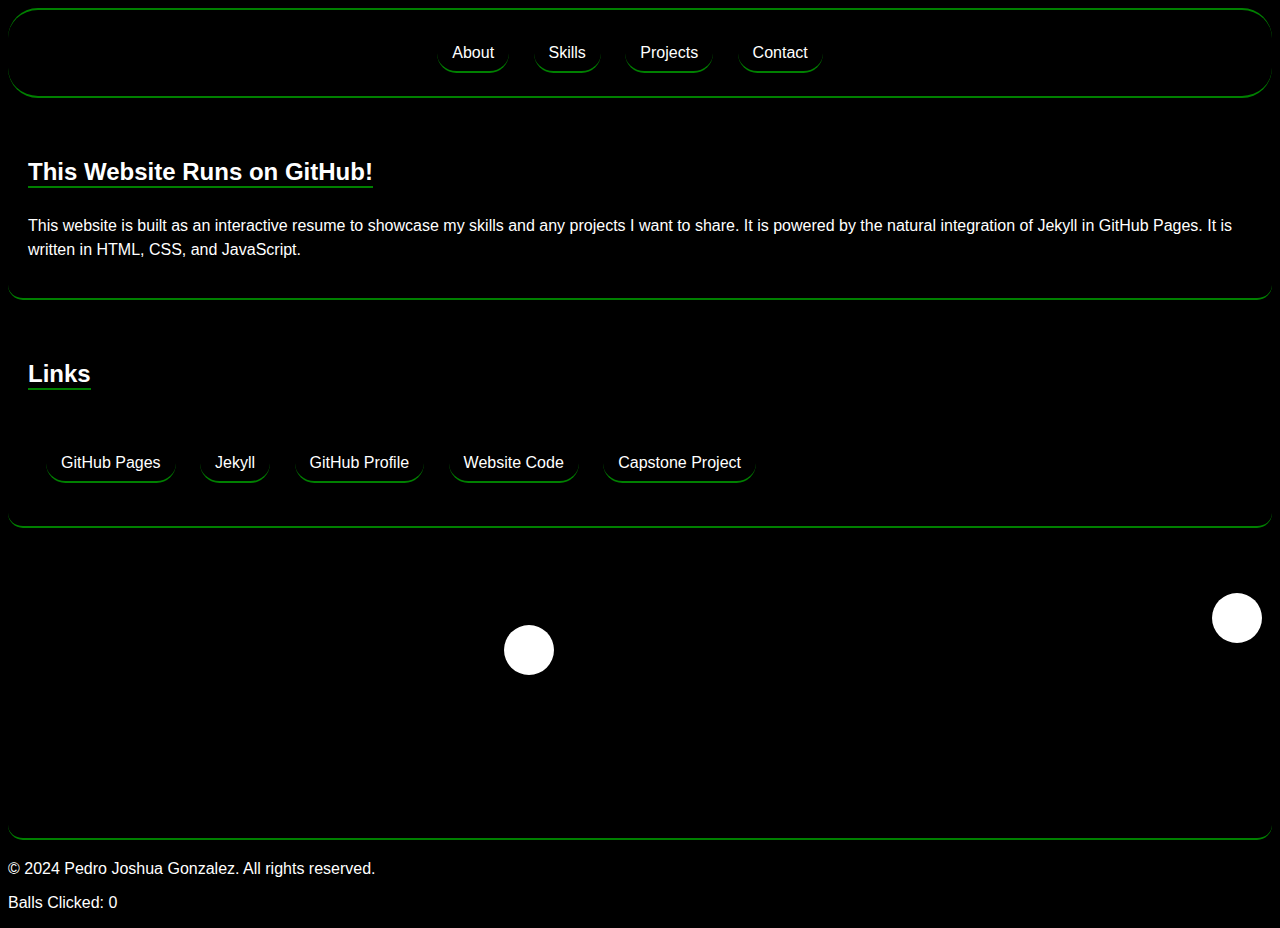
<file: index.html>
<!-- index.html -->
<!DOCTYPE html>
<html lang="en">
<head>
    <meta charset="UTF-8">
    <meta name="viewport" content="width=device-width, initial-scale=1.0">
    <title>Interactive Resume - Pedro Gonzalez</title>
    <link rel="stylesheet" href="styles.css">
</head>
<body>
    <header>
        <nav>
            <ul>
                <li><a href="about.html">About</a></li>
                <li><a href="skills.html">Skills</a></li>
                <li><a href="projects.html">Projects</a></li>
                <li><a href="contact.html">Contact</a></li>
            </ul>
        </nav>
    </header>

    <section id="intro" class="noLink">
        <h2>This Website Runs on GitHub!</h2>
        <p>This website is built as an interactive resume to showcase my skills and any projects I want to share.
             It is powered by the natural integration of Jekyll in GitHub Pages.
             It is written in HTML, CSS, and JavaScript.</p>
    </section>
    <section id="GitHub Links" class="noLink">
        <h2 style="margin-bottom: 30px;">Links</h2>
        <nav>
            <ul style="text-align: left;">
                <li><a href="https://pages.github.com/" target="_blank">GitHub Pages</a></li>
                <li><a href="https://jekyllrb.com/" target="_blank">Jekyll</a></li>
                <li><a href="https://github.com/juicysteak7" target="_blank">GitHub Profile</a></li>
                <li><a href="https://github.com/juicysteak7/MyWebsite" target="_blank">Website Code</a></li>
                <li><a href="https://github.com/ndubs18/lang2views" target="_blank">Capstone Project</a></li>
            </ul>
        </nav>
    </section>

    <section id="ballContainer" style="position: relative !important; height: 250px !important;" class="noLink">
        <div id="movingBalls">
            <div class="moving-object" id="object1"></div>
            <div class="moving-object" id="object2"></div>
        </div>
    </section>
    <footer style="color:white">
        <p>&copy; 2024 Pedro Joshua Gonzalez. All rights reserved.</p>
        <p id="ballsClicked">Balls Clicked: 0</p>
    </footer>
    <script src="index.js"> </script>
</body>
</html>
</file>
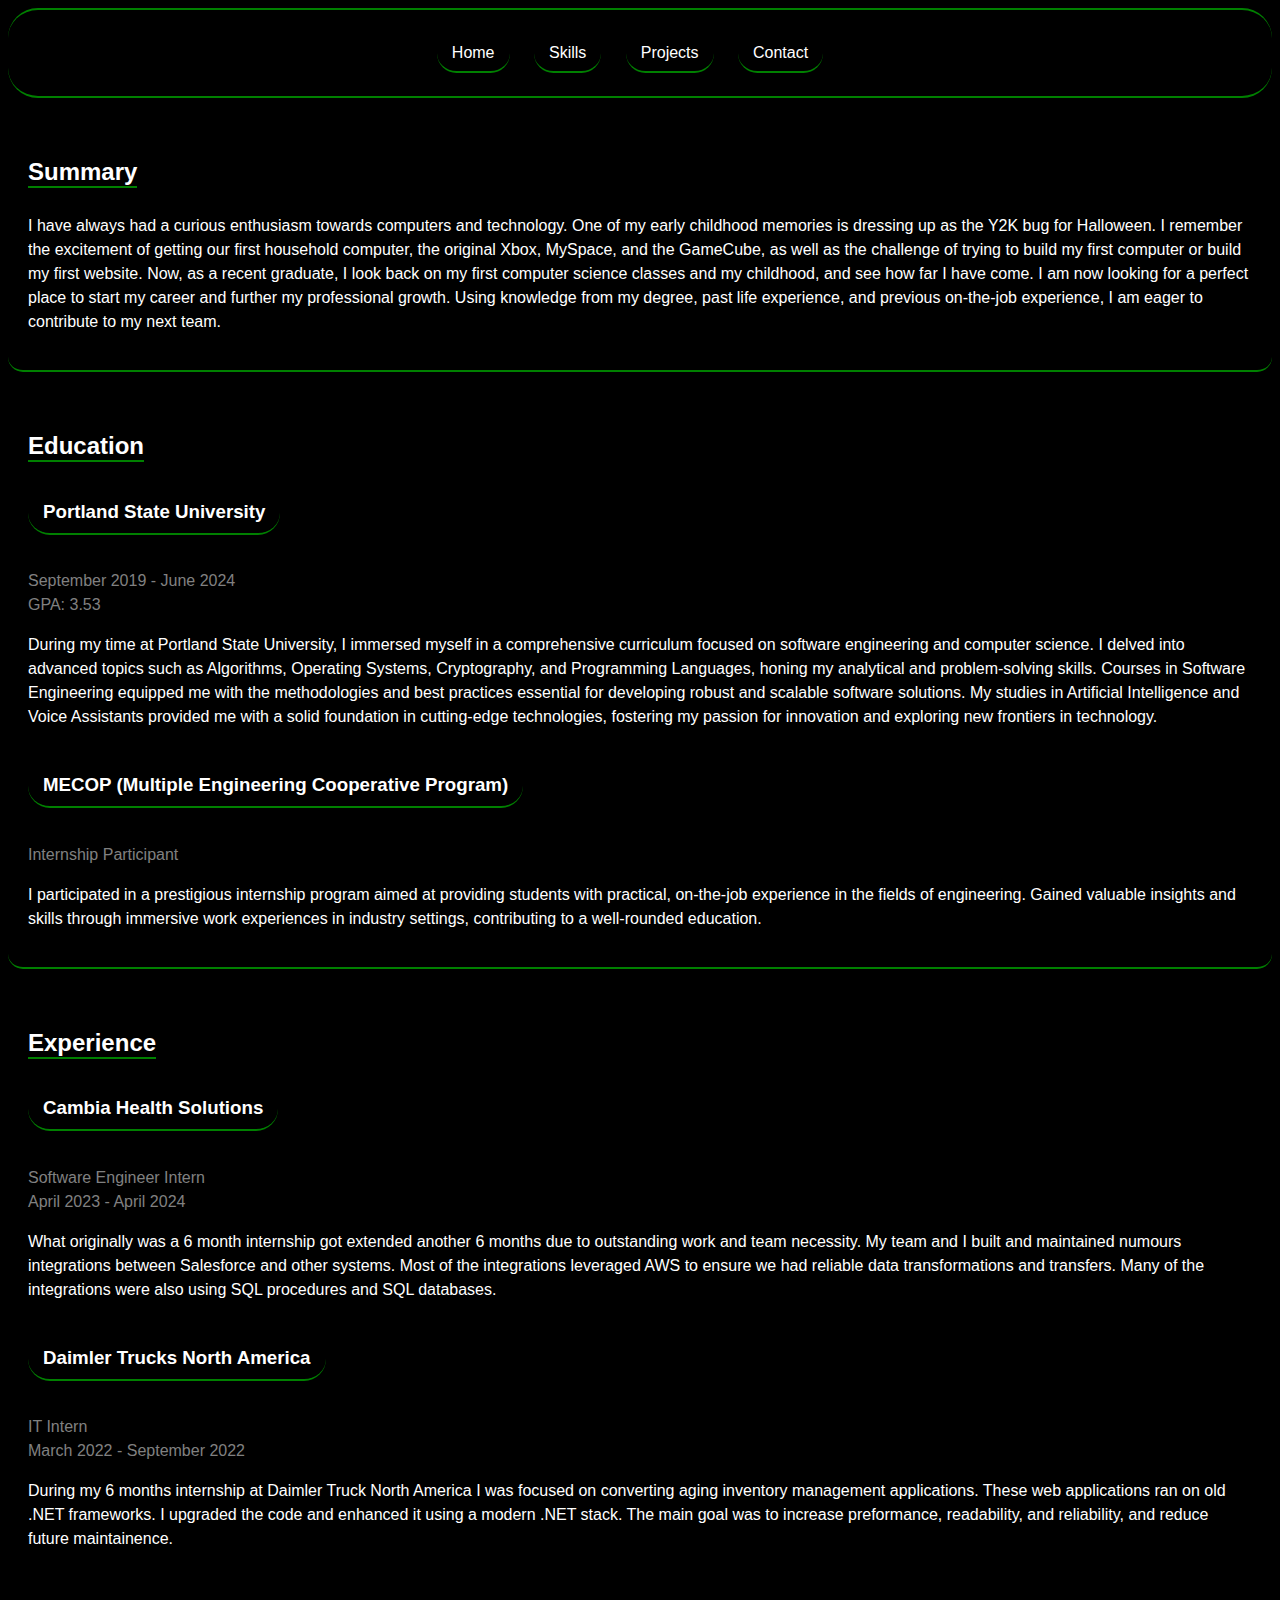
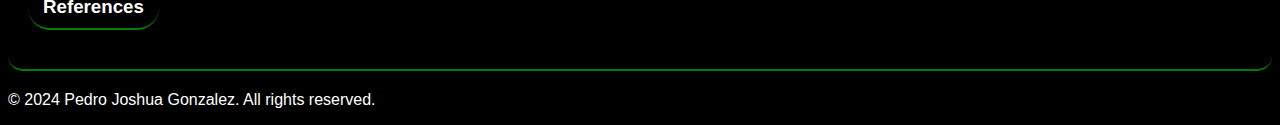
<file: about.html>
<!DOCTYPE html>
<html>
    <head>
        <link rel="stylesheet" href="styles.css">
        <meta charset="UTF-8">
        <meta name="viewport" content="width=device-width, initial-scale=1.0">
    </head>
    <body>
        <header>
            <nav>
                <ul>
                    <li><a href="index.html">Home</a></li>
                    <li><a href="skills.html">Skills</a></li>
                    <li><a href="projects.html">Projects</a></li>
                    <li><a href="contact.html">Contact</a></li>
                </ul>
            </nav>
        </header>
        <section class="noLink">
            <h2>Summary</h2>
            <p>
                I have always had a curious enthusiasm towards computers and technology. 
                One of my early childhood memories is dressing up as the Y2K bug for Halloween. 
                I remember the excitement of getting our first household computer, the original Xbox, MySpace, and the GameCube, as well as the challenge of trying to build my first computer or build my first website. 
                Now, as a recent graduate, I look back on my first computer science classes and my childhood, and see how far I have come.
                I am now looking for a perfect place to start my career and further my professional growth. 
                Using knowledge from my degree, past life experience, and previous on-the-job experience, I am eager to contribute to my next team.
            </p>
        </section>
        <section class="noLink">
            <h2>Education</h2>
            <br>
            <h3 class="button" style="display: inline-block !important;" id="Edu1">Portland State University</h3>
            <p style="font-size: 16px; color: grey">September 2019 - June 2024 <br>
                GPA: 3.53</p>
            <p>During my time at Portland State University, I immersed myself in a comprehensive curriculum focused on software engineering and computer science. 
                I delved into advanced topics such as Algorithms, Operating Systems, Cryptography, and Programming Languages, honing my analytical and problem-solving skills. 
                Courses in Software Engineering equipped me with the methodologies and best practices essential for developing robust and scalable software solutions. 
                My studies in Artificial Intelligence and Voice Assistants provided me with a solid foundation in cutting-edge technologies, fostering my passion for innovation and exploring new frontiers in technology.</p>
            <h3 class="button" style="display: inline-block !important;" id="Edu2">MECOP (Multiple Engineering Cooperative Program)</h3>
            <p style="font-size: 16px; color: grey">Internship Participant </p>
            <p>I participated in a prestigious internship program aimed at providing students with practical, 
                on-the-job experience in the fields of engineering. 
                Gained valuable insights and skills through immersive work experiences in industry settings, 
                contributing to a well-rounded education.</p>
        </section>
        <section class="noLink">
            <h2>Experience</h2>
            <br>
            <h3 class="button" style="display: inline-block !important;" id="Exp1">Cambia Health Solutions</h3>
            <p style="font-size: 16px; color: grey">Software Engineer Intern <br>
                April 2023 - April 2024
            </p>
            <p> What originally was a 6 month internship got extended another 6 months due to outstanding work and team necessity. 
                My team and I built and maintained numours integrations between Salesforce and other systems.
                Most of the integrations leveraged AWS to ensure we had reliable data transformations and transfers.
                Many of the integrations were also using SQL procedures and SQL databases.
            </p>
            <h3 class="button" style="display: inline-block !important;" id="Exp2">Daimler Trucks North America</h3>
            <p style="font-size: 16px; color: grey;"> IT Intern <br>
                March 2022 - September 2022
            </p>
            <p> During my 6 months internship at Daimler Truck North America I was focused on converting aging inventory management applications.
                These web applications ran on old .NET frameworks. 
                I upgraded the code and enhanced it using a modern .NET stack.
                The main goal was to increase preformance, readability, and reliability, and reduce future maintainence.
            </p>
            <h3 class="button" style="display: inline-block !important;" id="Ref">References</h3>
        </section>
        <footer style="color:white">
            <p>&copy; 2024 Pedro Joshua Gonzalez. All rights reserved.</p>
        </footer>
        <script>
            document.getElementById("Edu1").addEventListener("click", () => {
                window.open("https://www.pdx.edu/", "_blank");
            })
            document.getElementById("Edu2").addEventListener("click", () => {
                window.open("https://www.mecopinc.org/", "_blank");
            })
            document.getElementById("Ref").addEventListener("click", () => {
                window.open("https://juicysteak7.github.io/MyWebsite/contact.html", "_blank");
            })
        </script>
    </body>
</html>
</file>
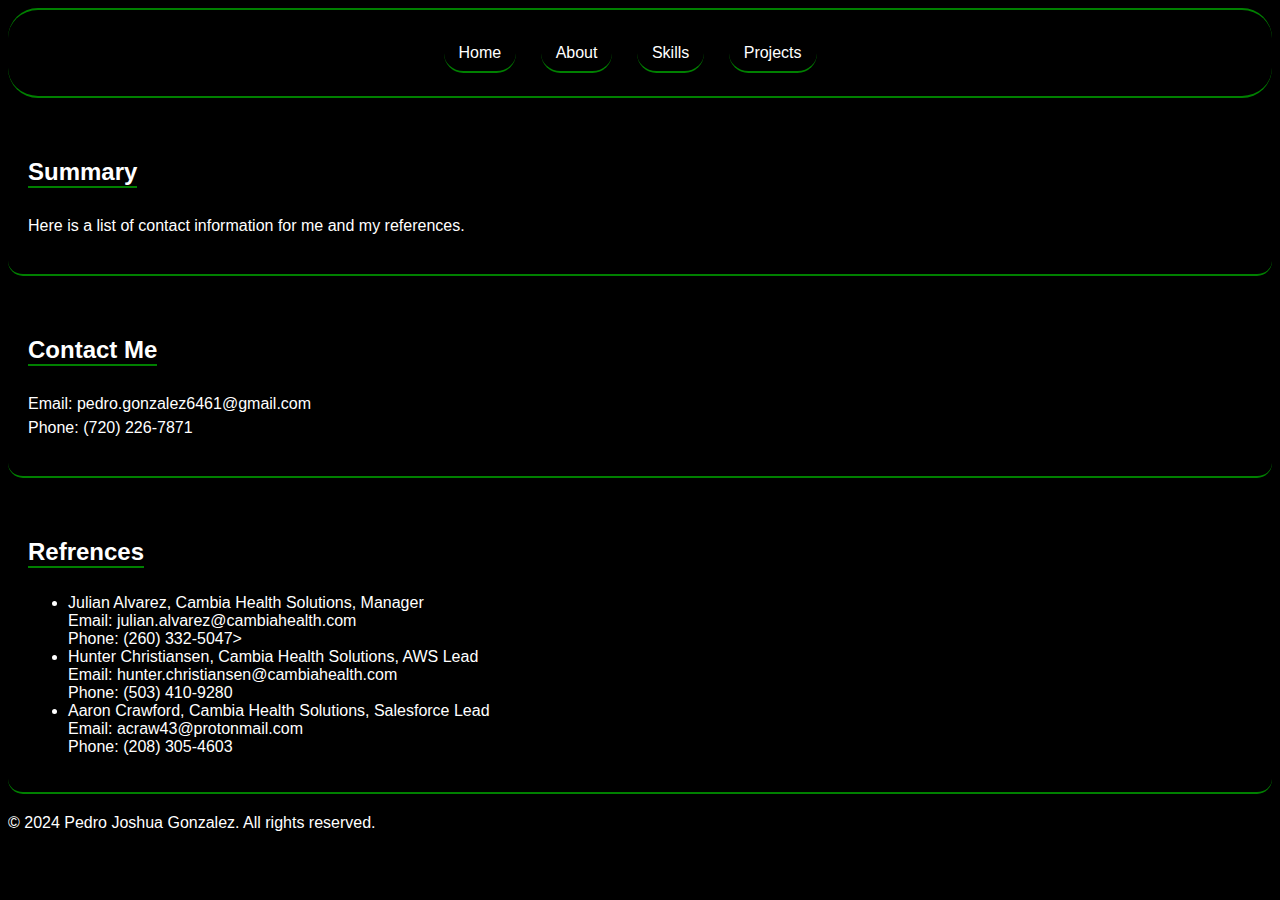
<file: contact.html>
<!DOCTYPE html>
<head>
    <title>Skills</title>
    <link rel="stylesheet" href="styles.css">
    <meta charset="UTF-8">
    <meta name="viewport" content="width=device-width, initial-scale=1.0">
</head>
<body>
    <header>
        <nav>
            <ul>
                <li><a href="index.html">Home</a></li>
                <li><a href="about.html">About</a></li>
                <li><a href="skills.html">Skills</a></li>
                <li><a href="projects.html">Projects</a></li>
            </ul>
        </nav>
    </header>
    <section class="noLink">
        <h2>Summary</h2>
        <p>Here is a list of contact information for me and my references.</p>
    </section>
    <section class="noLink">
        <h2>
            Contact Me
        </h2>
        <p>Email: pedro.gonzalez6461@gmail.com <br>
            Phone: (720) 226-7871</p>
    </section>
    <section class="noLink">
        <h2>Refrences</h2>
        <ul>
            <li>Julian Alvarez, Cambia Health Solutions, Manager <br>
                Email:  julian.alvarez@cambiahealth.com <br>
                Phone: (260) 332-5047>
            </li>
            <li>
                Hunter Christiansen, Cambia Health Solutions, AWS Lead <br>
                Email: hunter.christiansen@cambiahealth.com <br>
                Phone: (503) 410-9280
            </li>
            <li>
                Aaron Crawford, Cambia Health Solutions, Salesforce Lead <br>
                Email: acraw43@protonmail.com <br>
                Phone: (208) 305-4603
            </li>
        </ul>
    </section>
    <footer style="color:white">
        <p>&copy; 2024 Pedro Joshua Gonzalez. All rights reserved.</p>
    </footer>
</body>
</file>
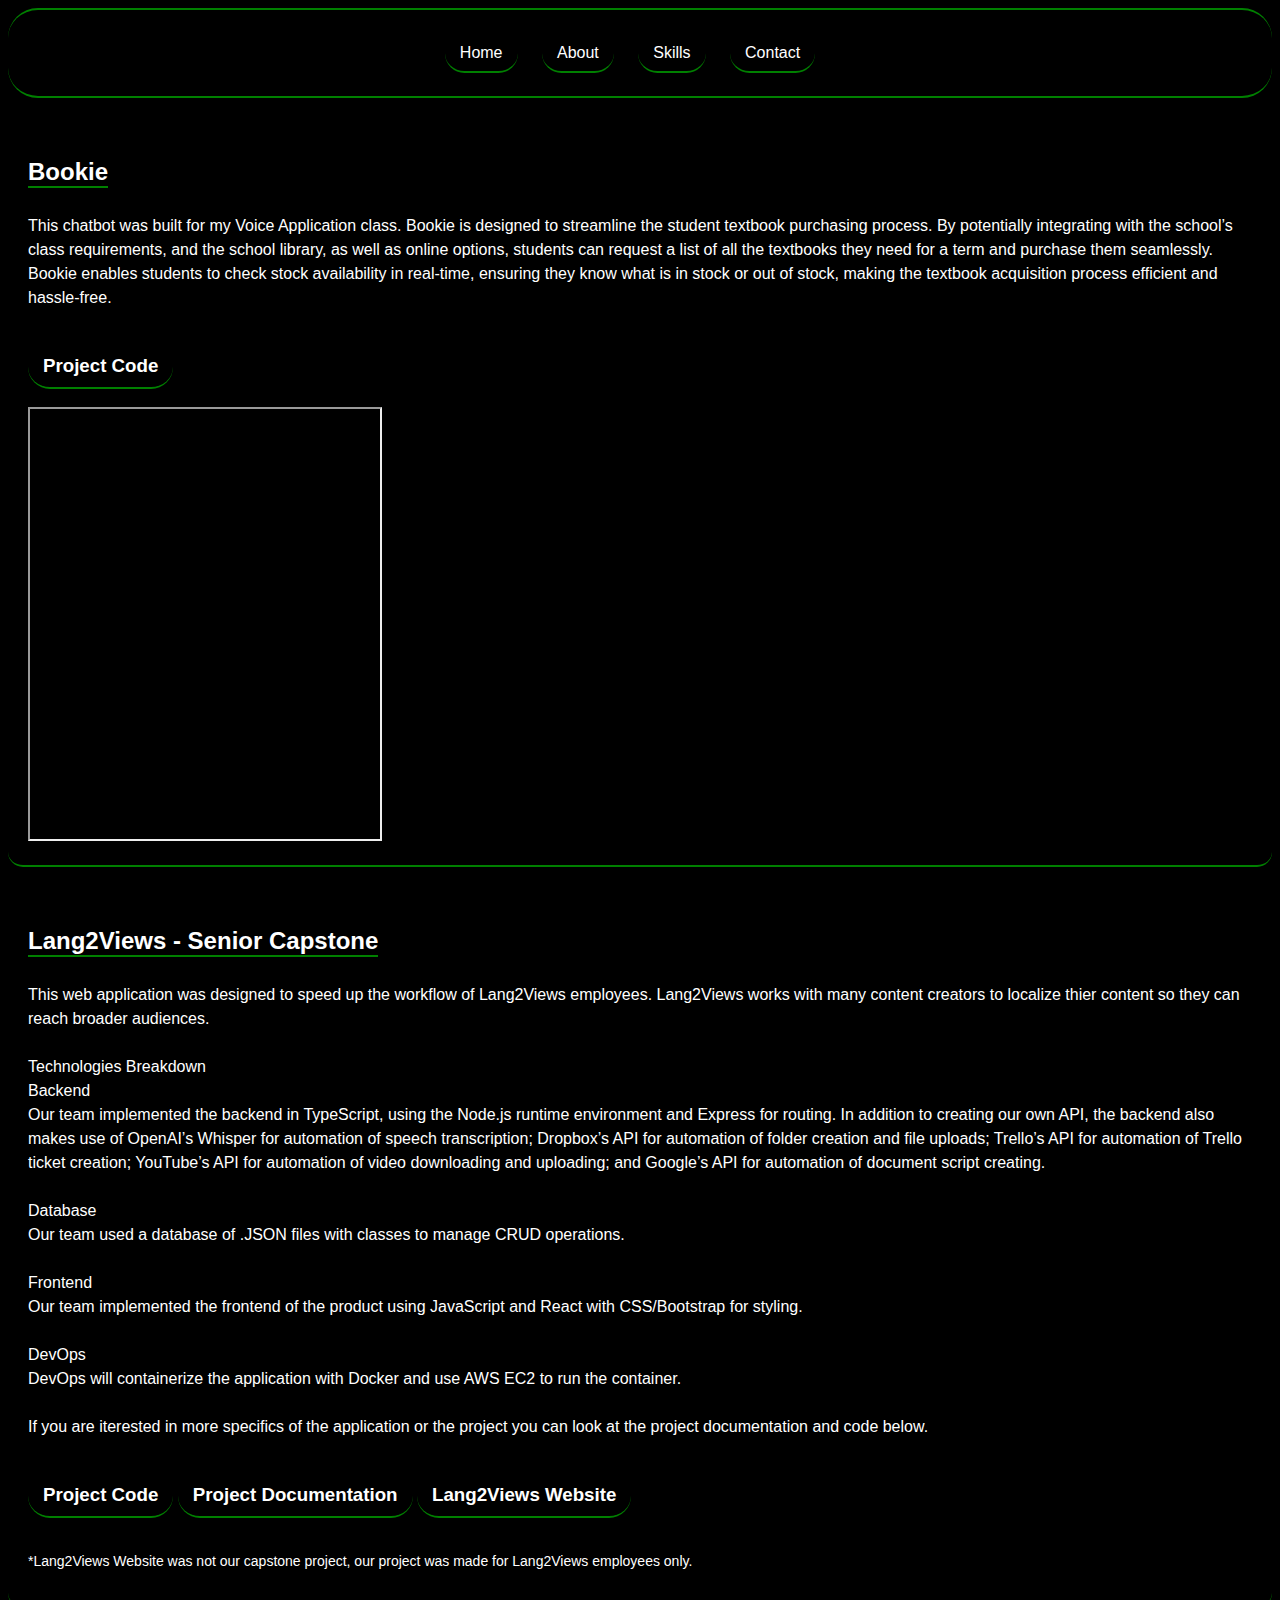
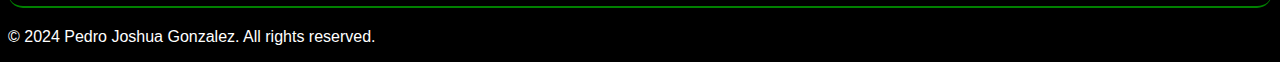
<file: projects.html>
<!DOCTYPE html>
<head>
    <title>Projects</title>
    <link rel="stylesheet" href="styles.css">
    <meta charset="UTF-8">
    <meta name="viewport" content="width=device-width, initial-scale=1.0">
</head>
<body>
    <header>
        <nav>
            <ul>
                <li><a href="index.html">Home</a></li>
                <li><a href="about.html">About</a></li>
                <li><a href="skills.html">Skills</a></li>
                <li><a href="contact.html">Contact</a></li>
            </ul>
        </nav>
    </header>
    <section class="noLink">
        <h2>Bookie</h2>
        <p>This chatbot was built for my Voice Application class. 
            Bookie is designed to streamline the student textbook purchasing process. 
            By potentially integrating with the school’s class requirements, and the school library, as well as online options, students can request a list of all the textbooks they need for a term and purchase them seamlessly. 
            Bookie enables students to check stock availability in real-time, ensuring they know what is in stock or out of stock, making the textbook acquisition process efficient and hassle-free.</p>
        <h3 class="button" style="display:inline-block !important" id="Proj1"> Project Code </h3>
        <br>
        <iframe
            allow="microphone;"
            width="350"
            height="430"
            src="https://console.dialogflow.com/api-client/demo/embedded/497f65c2-5020-4057-bf7e-0fedf7006808">
        </iframe>
    </section>
    <section class="noLink">
        <h2>Lang2Views - Senior Capstone</h2>
        <p>
            This web application was designed to speed up the workflow of Lang2Views employees.
            Lang2Views works with many content creators to localize thier content so they can reach broader audiences.

            <br><br>Technologies Breakdown
            <br>Backend
            <br>Our team implemented the backend in TypeScript, using the Node.js runtime environment and Express for routing. In addition to creating our own API, the backend also makes use of OpenAI’s Whisper for automation of speech transcription; Dropbox’s API for automation of folder creation and file uploads; Trello’s API for automation of Trello ticket creation; YouTube’s API for automation of video downloading and uploading; and Google’s API for automation of document script creating.
            
            <br><br>Database
            <br>Our team used a database of .JSON files with classes to manage CRUD operations.
            
            <br><br>Frontend
            <br>Our team implemented the frontend of the product using JavaScript and React with CSS/Bootstrap for styling. 
            
            <br><br>DevOps
            <br>DevOps will containerize the application with Docker and use AWS EC2 to run the container.

            <br><br>If you are iterested in more specifics of the application or the project you can look at the project documentation and code below.
        </p>
        <h3 class="button" style="display:inline-block !important" id="Proj2"> Project Code </h3>
        <h3 class="button" style="display:inline-block !important" id="Proj3"> Project Documentation </h3>
        <h3 class="button" style="display:inline-block !important" id="Proj4"> Lang2Views Website </h3>
        <p style="font-size: 14px !important;">*Lang2Views Website was not our capstone project, our project was made for Lang2Views employees only.</p>
    </section>
    <footer style="color:white">
        <p>&copy; 2024 Pedro Joshua Gonzalez. All rights reserved.</p>
    </footer>
    <script>
            document.getElementById("Proj1").addEventListener("click", () => {
                window.open("https://github.com/juicysteak7/bookie", "_blank");
            })
            document.getElementById("Proj2").addEventListener("click", () => {
                window.open("https://github.com/ndubs18/lang2views", "_blank");
            })
            document.getElementById("Proj3").addEventListener("click", () => {
                window.open("https://docs.google.com/document/d/14P1Wdcyb88UNEbvhIsRqA9iMJIP7mFuHupFnH-FooV0/edit?usp=sharing", "_blank");
            })
            document.getElementById("Proj4").addEventListener("click", () => {
                window.open("https://www.lang2views.com/", "_blank");
            })
    </script>
</body>
</file>
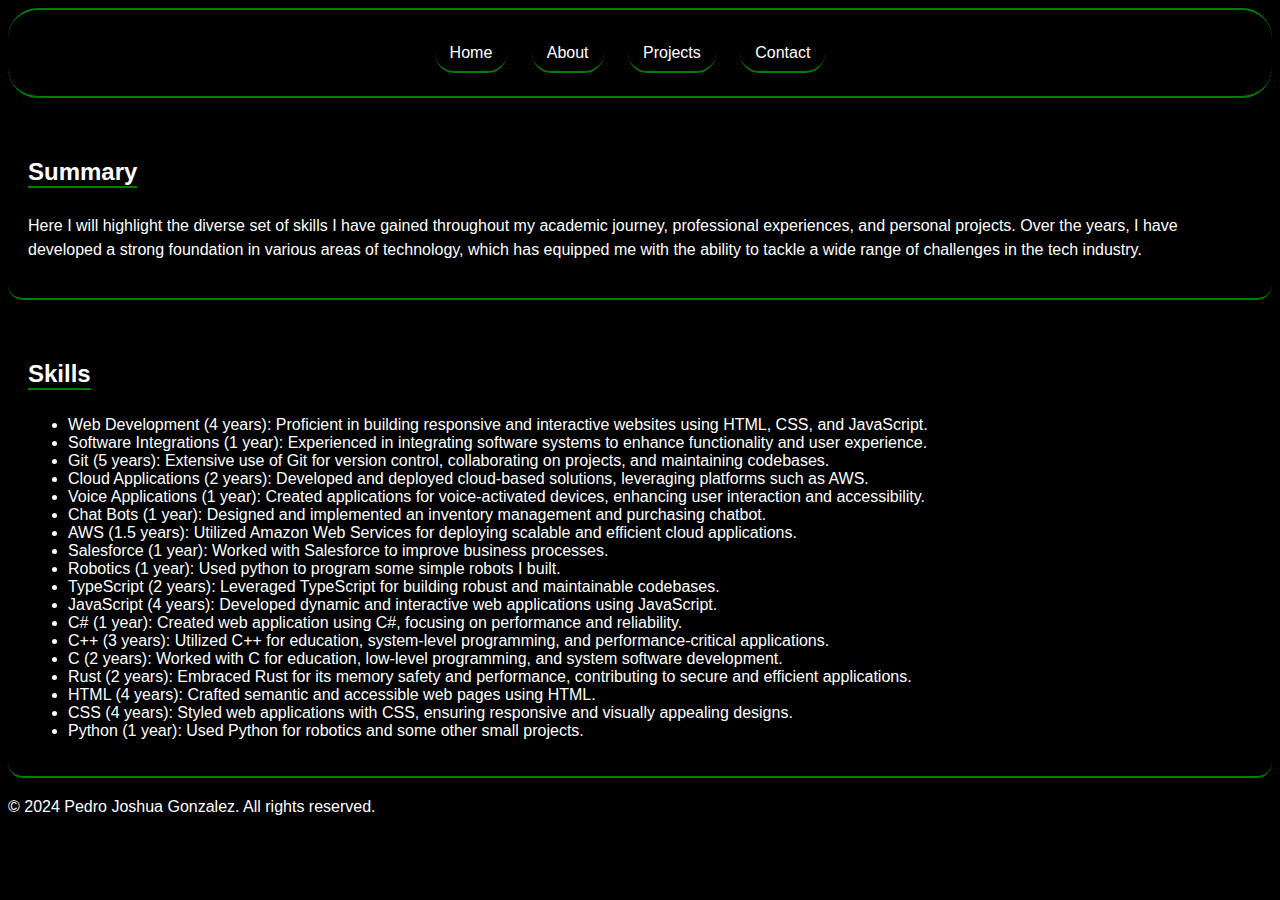
<file: skills.html>
<!DOCTYPE html>
<head>
    <title>Skills</title>
    <link rel="stylesheet" href="styles.css">
    <meta charset="UTF-8">
    <meta name="viewport" content="width=device-width, initial-scale=1.0">
</head>
<body>
    <header>
        <nav>
            <ul>
                <li><a href="index.html">Home</a></li>
                <li><a href="about.html">About</a></li>
                <li><a href="projects.html">Projects</a></li>
                <li><a href="contact.html">Contact</a></li>
            </ul>
        </nav>
    </header>
    <section class="noLink">
        <h2>
            Summary
        </h2>
        <p>
            Here I will highlight the diverse set of skills I have gained throughout my academic journey, professional experiences, and personal projects. 
            Over the years, I have developed a strong foundation in various areas of technology, which has equipped me with the ability to tackle a wide range of challenges in the tech industry.
        </p>
    </section>
    <section class="noLink">
        <h2>
            Skills
        </h2>
        <ul>
            <li>Web Development (4 years): Proficient in building responsive and interactive websites using HTML, CSS, and JavaScript.</li>
            <li>Software Integrations (1 year): Experienced in integrating software systems to enhance functionality and user experience.</li>
            <li>Git (5 years): Extensive use of Git for version control, collaborating on projects, and maintaining codebases.</li>
            <li>Cloud Applications (2 years): Developed and deployed cloud-based solutions, leveraging platforms such as AWS.</li>
            <li>Voice Applications (1 year): Created applications for voice-activated devices, enhancing user interaction and accessibility.</li>
            <li>Chat Bots (1 year): Designed and implemented an inventory management and purchasing chatbot.</li>
            <li>AWS (1.5 years): Utilized Amazon Web Services for deploying scalable and efficient cloud applications.</li>
            <li>Salesforce (1 year): Worked with Salesforce to improve business processes.</li>
            <li>Robotics (1 year): Used python to program some simple robots I built.</li>
            <li>TypeScript (2 years): Leveraged TypeScript for building robust and maintainable codebases.</li>
            <li>JavaScript (4 years): Developed dynamic and interactive web applications using JavaScript.</li>
            <li>C# (1 year): Created web application using C#, focusing on performance and reliability.</li>
            <li>C++ (3 years): Utilized C++ for education, system-level programming, and performance-critical applications.</li>
            <li>C (2 years): Worked with C for education, low-level programming, and system software development.</li>
            <li>Rust (2 years): Embraced Rust for its memory safety and performance, contributing to secure and efficient applications.</li>
            <li>HTML (4 years): Crafted semantic and accessible web pages using HTML.</li>
            <li>CSS (4 years): Styled web applications with CSS, ensuring responsive and visually appealing designs.</li>
            <li>Python (1 year): Used Python for robotics and some other small projects.</li>
        </ul>
    </section>
    <footer style="color:white">
        <p>&copy; 2024 Pedro Joshua Gonzalez. All rights reserved.</p>
    </footer>
</body>
</file>
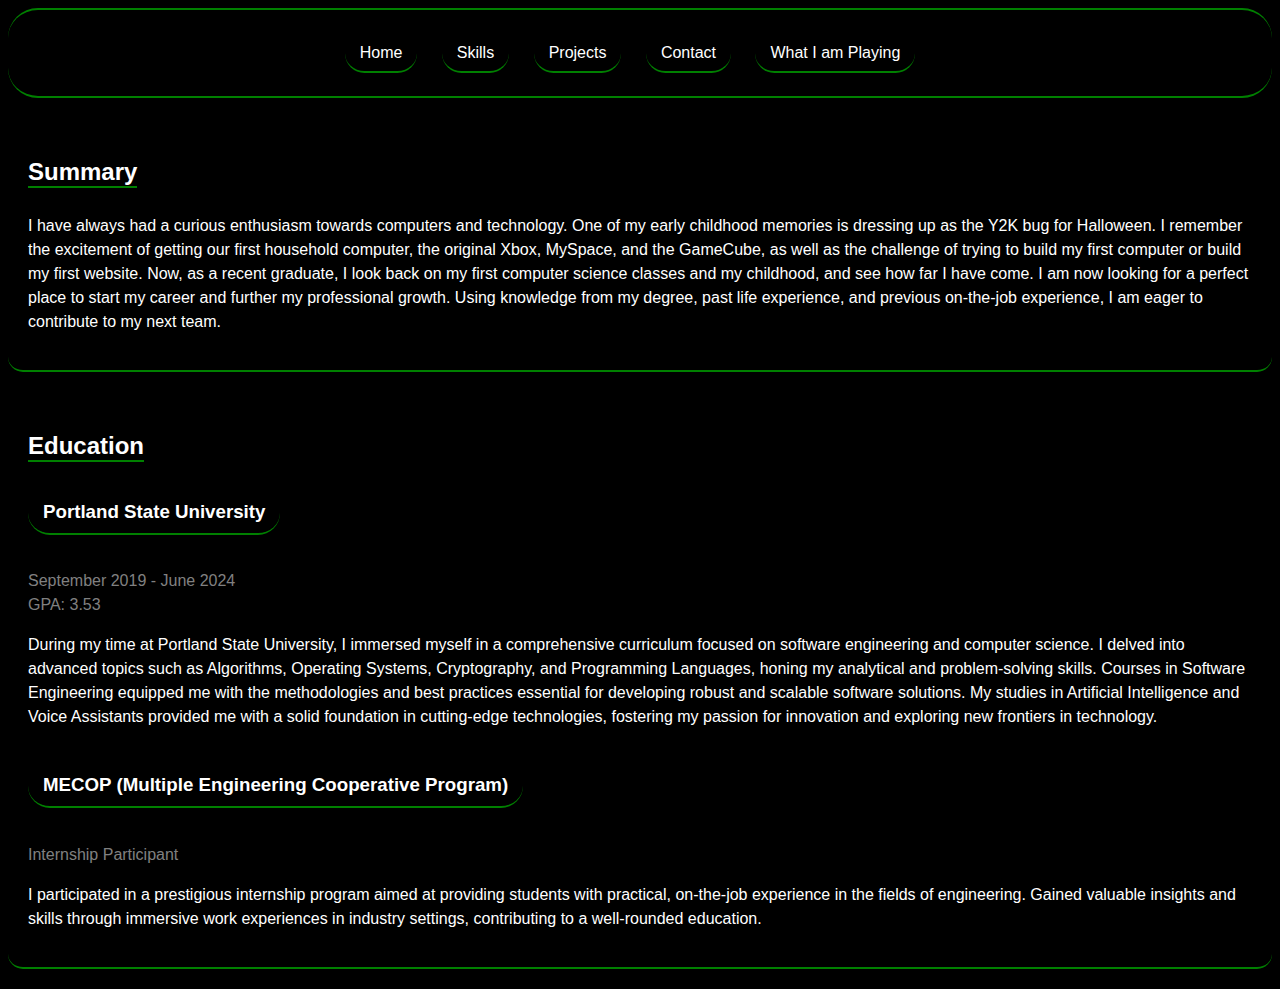
<file: rustwebsite/frontend/static/about.html>
<!DOCTYPE html>
<html>
    <head>
        <link rel="stylesheet" href="styles.css">
    </head>
    <body>
        <header>
            <nav>
                <ul>
                    <li><a href="index.html">Home</a></li>
                    <li><a href="skills.html">Skills</a></li>
                    <li><a href="#projects">Projects</a></li>
                    <li><a href="#contact">Contact</a></li>
                    <li><a href="whatiamplaying.html">What I am Playing</a></li>
                </ul>
            </nav>
        </header>
        <section class="noLink">
            <h2>Summary</h2>
            <p>
                I have always had a curious enthusiasm towards computers and technology. 
                One of my early childhood memories is dressing up as the Y2K bug for Halloween. 
                I remember the excitement of getting our first household computer, the original Xbox, MySpace, and the GameCube, as well as the challenge of trying to build my first computer or build my first website. 
                Now, as a recent graduate, I look back on my first computer science classes and my childhood, and see how far I have come.
                I am now looking for a perfect place to start my career and further my professional growth. 
                Using knowledge from my degree, past life experience, and previous on-the-job experience, I am eager to contribute to my next team.
            </p>
        </section>
        <section class="noLink">
            <h2>Education</h2>
            <br>
            <h3 class="button" style="display: inline-block !important;" id="Edu1">Portland State University</h3>
            <p style="font-size: 16px; color: grey">September 2019 - June 2024 <br>
                GPA: 3.53</p>
            <p>During my time at Portland State University, I immersed myself in a comprehensive curriculum focused on software engineering and computer science. 
                I delved into advanced topics such as Algorithms, Operating Systems, Cryptography, and Programming Languages, honing my analytical and problem-solving skills. 
                Courses in Software Engineering equipped me with the methodologies and best practices essential for developing robust and scalable software solutions. 
                My studies in Artificial Intelligence and Voice Assistants provided me with a solid foundation in cutting-edge technologies, fostering my passion for innovation and exploring new frontiers in technology.</p>
            <h3 class="button" style="display: inline-block !important;" id="Edu2">MECOP (Multiple Engineering Cooperative Program)</h3>
            <p style="font-size: 16px; color: grey">Internship Participant </p>
            <p>I participated in a prestigious internship program aimed at providing students with practical, 
                on-the-job experience in the fields of engineering. 
                Gained valuable insights and skills through immersive work experiences in industry settings, 
                contributing to a well-rounded education.</p>
        </section>
        <script>
            document.getElementById("Edu1").addEventListener("click", () => {
                window.open("https://www.pdx.edu/", "_blank");
            })
            document.getElementById("Edu2").addEventListener("click", () => {
                window.open("https://www.mecopinc.org/", "_blank");
            })
        </script>
    </body>
</html>
</file>
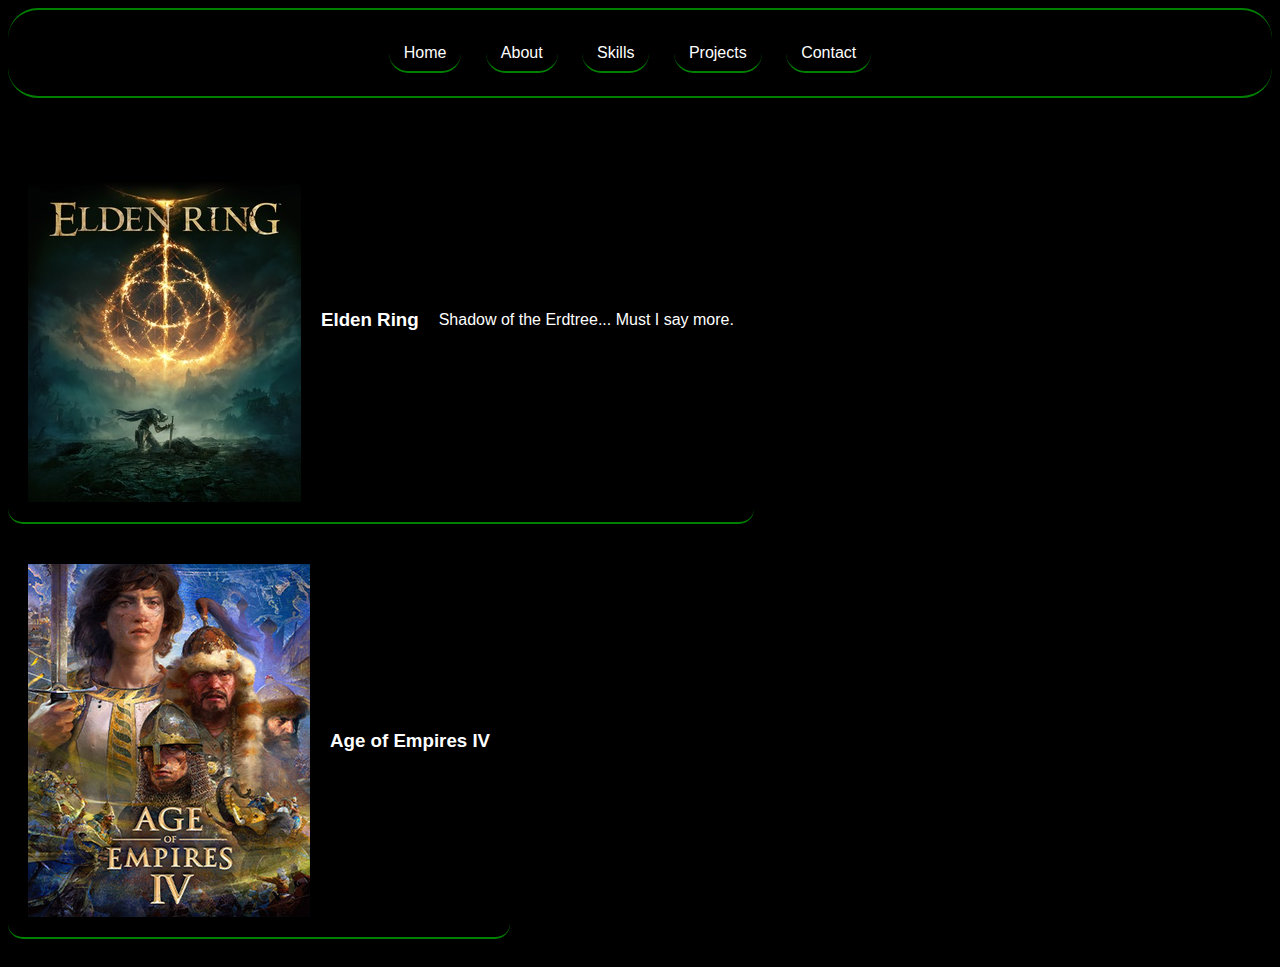
<file: rustwebsite/frontend/static/whatiamplaying.html>
<!DOCTYPE html>
<html>
    <head>
        <meta charset="UTF-8">
        <meta name="viewport" content="width=device-width, initial-scale=1.0">
        <title>What I am Playing</title>
        <link rel="stylesheet" href="styles.css">
    </head>
    <body>
        <header>
            <nav>
                <ul>
                    <li><a href="index.html">Home</a></li>
                    <li><a href="about.html">About</a></li>
                    <li><a href="#skills">Skills</a></li>
                    <li><a href="#projects">Projects</a></li>
                    <li><a href="#contact">Contact</a></li>
                </ul>
            </nav>
        </header>
        <section id="Game1" style="display:inline-flex;" class="link">
            <img src="elden_ring.jpg">
            <h3 style="margin:auto; margin-left:20px">Elden Ring</h3>
            <p style="margin:auto; margin-left: 20px;">Shadow of the Erdtree... Must I say more.</p>
        </section>
        <br>
        <section id="Game2" style="display:inline-flex;" class="link">
            <img src="age_of_empires.png">
            <h3 style="margin:auto; margin-left:20px">Age of Empires IV</h3>
        </section>
        <script type="module">
            document.getElementById("Game1").addEventListener("click", (e) => {
                window.open("https://en.bandainamcoent.eu/elden-ring/elden-ring", "_blank");
            })
            document.getElementById("Game2").addEventListener("click", (e) => {
                window.open("https://www.ageofempires.com/", "_blank");
            })
        </script>
    </body>
</html>
</file>
<file: styles.css>
header {
    font-family: 'Roboto', sans-serif; /* Example font family */
    padding: 0 0 0 0; /* Adjust as needed */
    border-radius: 30px; /* Rounded corners */
    margin-bottom: 20px; /* Space below section */
    border-bottom: 2px solid green;
    border-top: 2px solid green;
    animation: fadeIn 0.5s ease-out; /* Apply animation */
}

body {
    font-family: 'Roboto', sans-serif; /* Example font family */
    background-color: black;
}

nav ul {
    list-style-type: none;
    padding: 18px;
    text-align: center; /* Center align links */
    border-radius: 30px; /* Rounded corners */
    overflow: hidden; /* Ensures rounded corners are visible */
    animation: fadeIn 0.5s ease-out; /* Apply animation */
    flex-wrap: wrap;
}

nav ul li {
    display: inline;
    margin-right: 20px; /* Adjust spacing between links */
}

nav ul li a {
    text-decoration: none;
    padding: 10px 15px; /* Adjust padding for better click area */
    color: white;
    transition: background-color 0.3s ease; /* Smooth transition */
    border-bottom: 2px solid green;
    border-radius: 45px;
}

nav ul li a:hover {
    border-top: 2px solid green;
    border-bottom: 2px solid green;
    border-radius: 45px; /* Rounded corners */
    box-shadow: 0px 2px 5px lightgreen; /* Box shadow for header */
}

.button {
    text-decoration: none;
    padding: 10px 15px; /* Adjust padding for better click area */
    color: white;
    transition: background-color 0.3s ease; /* Smooth transition */
    border-bottom: 2px solid green;
    border-radius: 45px;
    animation: fadeIn 0.5s ease-out; /* Apply animation */
    cursor: pointer;
}

.button:hover {
    border-top: 2px solid green;
    border-bottom: 2px solid green;
    border-radius: 45px; /* Rounded corners */
    box-shadow: 0px 2px 5px lightgreen; /* Box shadow for header */
}

@keyframes fadeIn {
    from {
        opacity: 0;
        transform: translate(-10px, 10px); /* Optional: slide in from top */
    }
    to {
        opacity: 1;
        transform: translate(0, 0);
    }
}

.noLink {
    color: white;
    padding: 20px; /* Padding around content */
    margin-bottom: 20px; /* Space below section */
    border-radius: 15px; /* Rounded corners */
    border-bottom: 2px solid green;
    animation: fadeIn 0.5s ease-out; /* Apply animation */
}

.link {
    color: white;
    padding: 20px; /* Padding around content */
    margin-bottom: 20px; /* Space below section */
    border-radius: 15px; /* Rounded corners */
    border-bottom: 2px solid green;
    animation: fadeIn 0.5s ease-out; /* Apply animation */
    cursor: pointer;
}

.link:hover {
    border-top: 2px solid green;
    border-bottom: 2px solid green;
    box-shadow: 0px 2px 5px lightgreen; /* Box shadow for header */
    border-radius: 15px; /* Rounded corners */
}

section h2 {
    font-size: 24px; /* Example heading size */
    margin-bottom: 10px; /* Space below heading */
    border-bottom: 2px solid green;
    display:inline-block;
}

section p {
    font-size: 16px; /* Example paragraph font size */
    line-height: 1.5; /* Improved line spacing */
}

.moving-object {
    position: absolute;
    width: 50px;
    height: 50px;
    border-radius: 50%;
    background-color: white;
    cursor: pointer;
}

.moving-object:hover {
    box-shadow: 5px 5px 10px green; /* Box shadow for header */
}

#object1 {
    animation-duration: 15s;
}

#object2 {
    animation-duration: 20s;
}

@keyframes moveObject {
    0% {
        transform: translate(0, 0);
    }
    100% {
        transform: translate(100vw, 100vh);
    }
}

@keyframes objectFadeOut {
    0% { opacity: 1; }
    100% { opacity: 0; }
}

@keyframes objectFadeIn {
    0% { opacity: 0; }
    100% { opacity: 1; }
}
.hidden {
    opacity: 0;
    animation: fadeOut 0.5s ease-out forwards;
}

@media (max-width: 768px) {
    nav ul {
        flex-direction: column;
    }

    nav ul li {
        margin-right: 0 !important;
    }

    nav ul li a {
        display: block;
        width: 90%;
        text-align: center;
        margin-bottom: 20px;
    }
}
</file>
<file: rustwebsite/frontend/static/styles.css>
header {
    font-family: 'Roboto', sans-serif; /* Example font family */
    padding: 0 0 0 0; /* Adjust as needed */
    border-radius: 30px; /* Rounded corners */
    margin-bottom: 20px; /* Space below section */
    border-bottom: 2px solid green;
    border-top: 2px solid green;
    animation: fadeIn 0.5s ease-out; /* Apply animation */
}

body {
    font-family: 'Roboto', sans-serif; /* Example font family */
    background-color: black;
}

nav ul {
    list-style-type: none;
    padding: 18px;
    text-align: center; /* Center align links */
    border-radius: 30px; /* Rounded corners */
    overflow: hidden; /* Ensures rounded corners are visible */
    animation: fadeIn 0.5s ease-out; /* Apply animation */
}

nav ul li {
    display: inline;
    margin-right: 20px; /* Adjust spacing between links */
}

nav ul li a {
    text-decoration: none;
    padding: 10px 15px; /* Adjust padding for better click area */
    color: white;
    transition: background-color 0.3s ease; /* Smooth transition */
    border-bottom: 2px solid green;
    border-radius: 45px;
}

nav ul li a:hover {
    border-top: 2px solid green;
    border-bottom: 2px solid green;
    border-radius: 45px; /* Rounded corners */
    box-shadow: 0px 2px 5px lightgreen; /* Box shadow for header */
}

.button {
    text-decoration: none;
    padding: 10px 15px; /* Adjust padding for better click area */
    color: white;
    transition: background-color 0.3s ease; /* Smooth transition */
    border-bottom: 2px solid green;
    border-radius: 45px;
    animation: fadeIn 0.5s ease-out; /* Apply animation */
    cursor: pointer;
}

.button:hover {
    border-top: 2px solid green;
    border-bottom: 2px solid green;
    border-radius: 45px; /* Rounded corners */
    box-shadow: 0px 2px 5px lightgreen; /* Box shadow for header */
}

@keyframes fadeIn {
    from {
        opacity: 0;
        transform: translate(-10px, 10px); /* Optional: slide in from top */
    }
    to {
        opacity: 1;
        transform: translate(0, 0);
    }
}

.noLink {
    color: white;
    padding: 20px; /* Padding around content */
    margin-bottom: 20px; /* Space below section */
    border-radius: 15px; /* Rounded corners */
    border-bottom: 2px solid green;
    animation: fadeIn 0.5s ease-out; /* Apply animation */
}

.link {
    color: white;
    padding: 20px; /* Padding around content */
    margin-bottom: 20px; /* Space below section */
    border-radius: 15px; /* Rounded corners */
    border-bottom: 2px solid green;
    animation: fadeIn 0.5s ease-out; /* Apply animation */
    cursor: pointer;
}

.link:hover {
    border-top: 2px solid green;
    border-bottom: 2px solid green;
    box-shadow: 0px 2px 5px lightgreen; /* Box shadow for header */
    border-radius: 15px; /* Rounded corners */
}

section h2 {
    font-size: 24px; /* Example heading size */
    margin-bottom: 10px; /* Space below heading */
    border-bottom: 2px solid green;
    display:inline-block;
}

section p {
    font-size: 16px; /* Example paragraph font size */
    line-height: 1.5; /* Improved line spacing */
}

@keyframes moveBg {
    from {
        transform: translate(0, 0);
    }
    to {
        transform: translate(-50%, -50%);
    }
}

.moving-object {
    position: absolute;
    width: 50px;
    height: 50px;
    border-radius: 50%;
    background-color: white;
    cursor: pointer;
}

.moving-object:hover {
    box-shadow: 5px 5px 10px green; /* Box shadow for header */
}

#object1 {
    animation-duration: 15s;
}

#object2 {
    animation-duration: 20s;
}

@keyframes moveObject {
    0% {
        transform: translate(0, 0);
    }
    100% {
        transform: translate(100vw, 100vh);
    }
}

@keyframes objectFadeOut {
    0% { opacity: 1; }
    100% { opacity: 0; }
}

@keyframes objectFadeIn {
    0% { opacity: 0; }
    100% { opacity: 1; }
}
.hidden {
    opacity: 0;
    animation: fadeOut 0.5s ease-out forwards;
}
</file>
